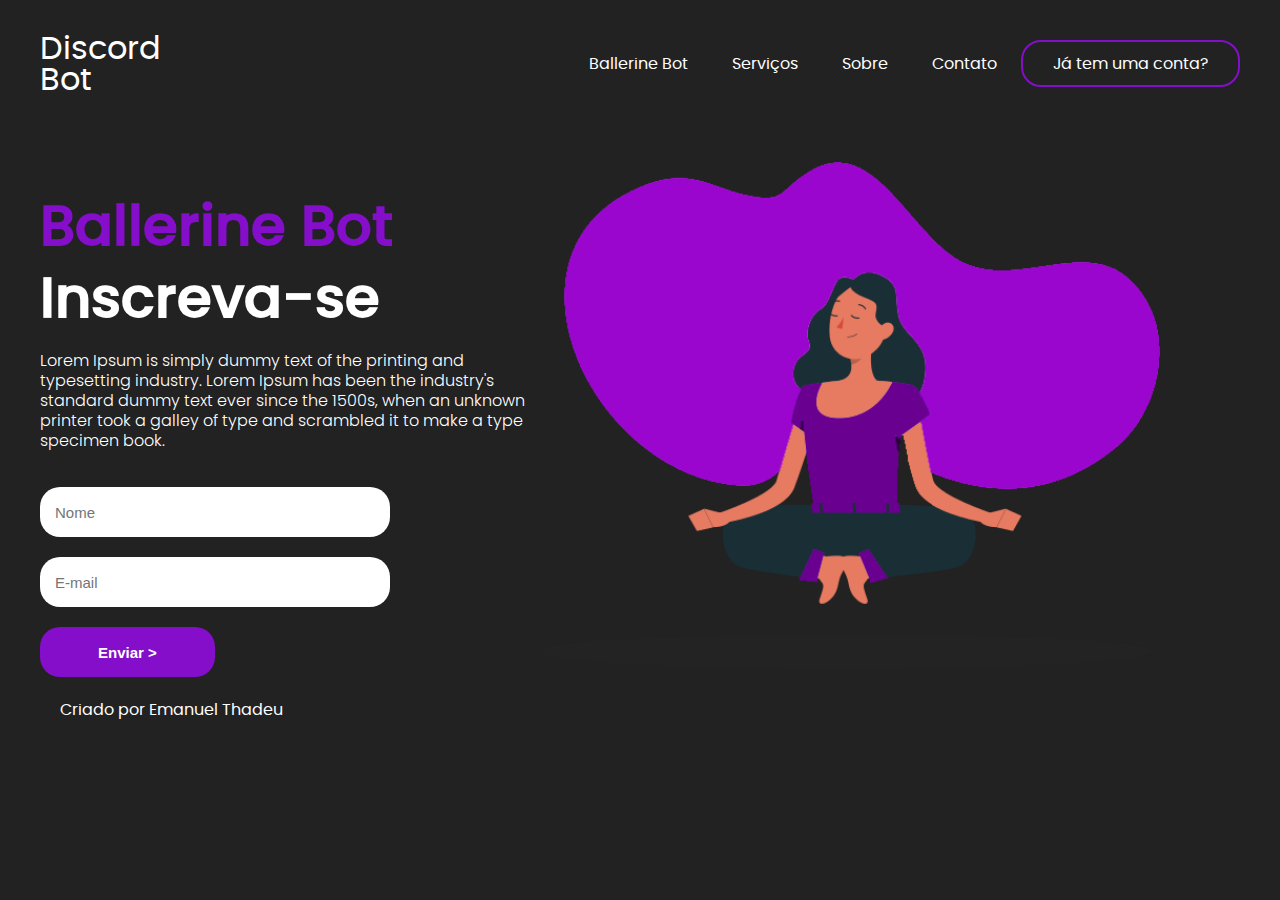
<file: index.html>
<!DOCTYPE html>
<html lang="pt-BR">
<head>
    <meta charset="UTF-8">
    <meta http-equiv="X-UA-Compatible" content="IE=edge">
    <meta name="viewport" content="width=device-width, initial-scale=1.0">
    <link rel="stylesheet" href="styles/style.css">
    <link rel="stylesheet" href="styles/fonts.css">
    <link rel="stylesheet" href="styles/media.css">
    <title>Landing Page</title>
</head>
<body>
    <header>
        <div id="title">
            <h1>Discord</h1>
            <h1>Bot</h1>
        </div>

        <ul>
            <a href="Ballerine bot/index.html"><li>Ballerine Bot</li></a>
            <a href="#"><li>Serviços</li></a>
            <a href="#"><li>Sobre</li></a>
            <a href="#"><li>Contato</li></a>
            <a href="#" id="Inscreva-se-bottom"><li>Já tem uma conta?</li></a>
        </ul>
    </header>

    <main>
        <aside>
            <h2><span>Ballerine Bot</span></h2>
            <h2>Inscreva-se</h2>
            <p>
                Lorem Ipsum is simply dummy text of the printing and typesetting industry. Lorem Ipsum has been the industry's standard dummy text ever since the 1500s, when an unknown printer took a galley of type and scrambled it to make a type specimen book.
            </p>
            <form action="">
                <input type="text" placeholder="Nome">
                <input type="email" placeholder="E-mail">
                <input type="submit" value="Enviar >">
            </form>
        </aside>

        <article>
            <img src="components/imagens/77d0a7c454e658833800528e748edbe9.png" alt="land image">
        </article>
    </main>
    <footer class="rodapeld">
        <li class="rodapeld1">Criado por Emanuel Thadeu</li>
    </footer>
</body>
</html>
</file>
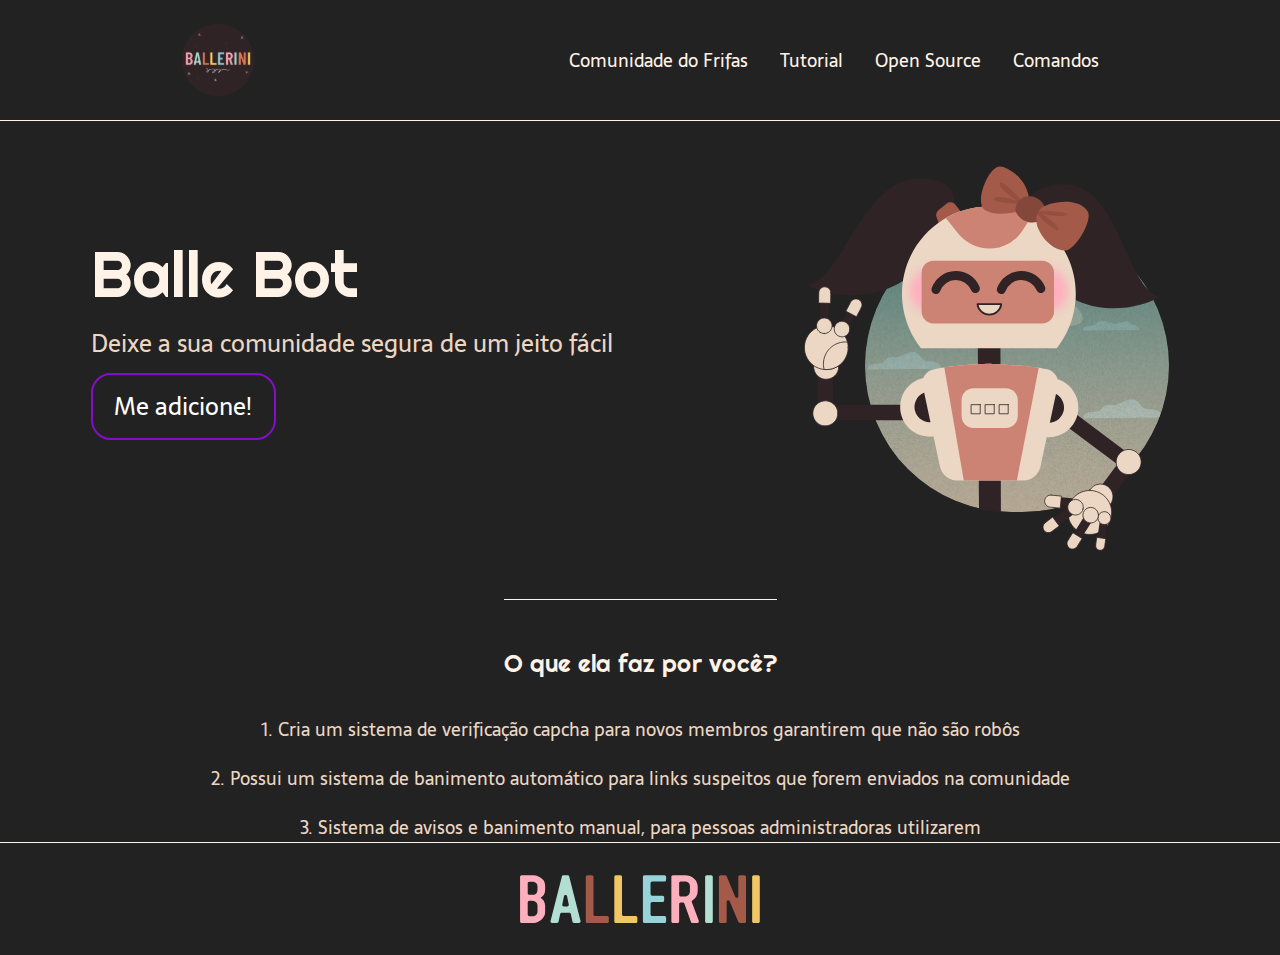
<file: Ballerine bot/index.html>
<!DOCTYPE html>
<html lang="pt-BR">
<head>
    <title>Balle Bot - Modere sua comunidade do discord</title>
    <meta charset="UTF-8">
    <meta name="viewport" content="width=device-width, initial-scale=1.0">
    <meta name="description" content="Um bot moderador de discord">
    <link rel="stylesheet" type="text/css" href="style.css">
    <link rel="stylesheet" href="media2.css">
</head>

<body>
    <header class="Cabecalho">
        <img class="Cabecalho-logo" src="Vector.svg" alt="Logo da comunidade">
        <nav class="Cabecalho-menu">
            <a class="Cabecalho-menu-item" href="https://discord.gg/qhHxEh9N">Comunidade do Frifas</a>
            <a class="Cabecalho-menu-item" href="https://www.youtube.com/watch?v=llF6vD-RljE">Tutorial</a>
            <a class="Cabecalho-menu-item" href="#">Open Source</a>
            <a class="Cabecalho-menu-item" href="#">Comandos</a>
        </nav>
    </header>

    <main class="conteudo">
        <section class="conteudo-incial">
            <div class="conteudo-inicial-escrito">
                <h1 class="conteudo-inicial-escrito-titulo">Balle Bot</h1>
                <h2 class="conteudo-inicial-escrito-subtitulo">Deixe a sua comunidade segura de um jeito fácil</h2>
                <a href="#"><button class="conteudo-inicial-escrito-botao">Me adicione!</button></a>
            </div>
            <img class="conteudo-incial-imagem" src="Group 4.svg" alt="Imagen da Balle Bot">
        </section>

        <section class="conteudo-secundario">
            <h3 class="conteudo-secundario-titulo">O que ela faz por você?</h3>
            <p class="conteudo-secundario-paragrafo">1. Cria um <strong> sistema de verificação capcha</strong> para novos membros garantirem que não são robôs</p>
            <p class="conteudo-secundario-paragrafo">2. Possui um <strong>sistema de banimento automático</strong> para links suspeitos que forem enviados na comunidade</p>
            <p class="conteudo-secundario-paragrafo">3. <strong>Sistema de avisos e banimento manual</strong>, para pessoas administradoras utilizarem</p>
        </section>
    </main>

    <footer class="rodape">
        <img class="rodape-imagem" src="BALLERINI.svg" alt="Logo da Ballrini">
    </footer>
</body>
</html>
</file>
<file: styles/style.css>
body {
    background-color: rgb(34, 34, 34);
    color: white;
    font-family: poppinsregular;
    max-width: 1200px;
    margin: 0 auto;
    padding: 15px;
}

header {
    display: flex;
    flex-direction: row;
    justify-content: space-between;
    align-items: center;
}

#title {
    flex-direction: column;
    line-height: 10px;
}

li {
    display: inline-block;
    margin: 20px;
}

a{
    color: white;
}

a:hover{
    color: rgb(132, 14, 201);
    transition: 0.3s all;
}

#Inscreva-se-bottom{
    border: 2px solid rgb(132, 14, 201);
    padding: 10px;
    border-radius: 20px;
}

#Inscreva-se-bottom:hover{
    background-color: rgb(132, 14, 201);
    color: white
}

h1 {
    font-weight: 200;
}

main {
    display: flex;
    flex-direction: row;
    margin-top: 50px;
}

h2 {
    font-size: 56px;
    line-height: 10px;
    font-family: poppinsmedium;
}

span {
    color: rgb(132, 14, 201);
    line-height: 40px;
}

p {
    line-height: 20px;
    max-width: 500px;
    font-family: poppinslight;
}

img {
    width: 620px;
}

form{
    display: flex;
    flex-direction: column;
    width: 70%;
}

form [type="submit"]{
    margin-top: 20px;
    height: 50px;
    width: 50%;
    background-color: rgb(132, 14, 201);
    color: white;
    font-weight: bold;
}

form [type="submit"]:hover{
    cursor: pointer;
}

input{
    margin-top: 20px;
    height: 20px;
    padding: 15px;
    border-radius: 20px;
    border: none;
    font-size: 15px;
}
</file>
<file: styles/fonts.css>
@font-face {
    font-family: 'poppinsblack';
    src: url('../components/fontes/poppins-black-webfont.woff2') format('woff2'),
         url('../components/fontes/poppins-black-webfont.woff') format('woff');
    font-weight: normal;
    font-style: normal;
  
  }
  
  
  
  
  @font-face {
    font-family: 'poppinsbold';
    src: url('../components/fontes/poppins-bold-webfont.woff2') format('woff2'),
         url('../components/fontes/poppins-bold-webfont.woff') format('woff');
    font-weight: normal;
    font-style: normal;
  
  }
  
  
  @font-face {
    font-family: 'poppinslight';
    src: url('../components/fontes/poppins-light-webfont.woff2') format('woff2'),
         url('../components/fontes/poppins-light-webfont.woff') format('woff');
    font-weight: normal;
    font-style: normal;
  
  }
  
  
  @font-face {
    font-family: 'poppinsmedium';
    src: url('../components/fontes/poppins-medium-webfont.woff2') format('woff2'),
         url('../components/fontes/poppins-medium-webfont.woff') format('woff');
    font-weight: normal;
    font-style: normal;
  
  }
  
  @font-face {
    font-family: 'poppinsregular';
    src: url('../components/fontes/poppins-regular-webfont.woff2') format('woff2'),
         url('../components/fontes/poppins-regular-webfont.woff') format('woff');
    font-weight: normal;
    font-style: normal;
  
  }
  
  @font-face {
    font-family: 'poppinssemibold';
    src: url('../components/fontes/poppins-semibold-webfont.woff2') format('woff2'),
         url('../components/fontes/poppins-semibold-webfont.woff') format('woff');
    font-weight: normal;
    font-style: normal;
  
  }
</file>
<file: styles/media.css>
@media screen and (max-width: 760px){
    
    header{
        flex-direction: column;
    }

    main{
        flex-direction: column;
    }

    h2{
        font-size: 38px;
    }

    form{
        margin: 0 auto;
        width: 100%;
    }

    input{
        align-self: center;
    }

    img{
        display: none;
    }

    ul{
        text-align: center;
    }
}
</file>
<file: Ballerine bot/style.css>
@import url('https://fonts.googleapis.com/css2?family=Righteous&family=Sarala:wght@400;700&display=swap');

* {
    margin: 0;
    padding: 0;
    box-sizing: border-box;
    text-decoration: none;
}

body {
    font-size: 100%;
    background-color: rgb(34, 34, 34);
}

.Cabecalho {
    display: flex;
    flex-direction: row;
    align-items: center;
    justify-content: space-around;
    padding: 24px;
}

.Cabecalho-logo {
    height: 72px;
}

.Cabecalho-menu {
    display: flex;
    gap: 32px;
}

.Cabecalho-menu-item:hover{
    transition: 0.3s all;
    color: rgb(132, 14, 201);
    background-color: rgb(34, 34, 34);
}

.Cabecalho-menu-item {
    font-family: 'Sarala', sans-serif;
    color: #FFF2E7;
    font-weight: 400;
    font-size: 18px;
}

.conteudo {
    border-top: 0.4px solid #FFF2E7;
}

.conteudo-incial {
    display: flex;
    flex-direction: row;
    align-items: center;
    justify-content: space-around;

}

.conteudo-inicial-escrito {
    display: flex;
    flex-direction: column;
    gap: 10px;
}

.conteudo-inicial-escrito-titulo {
    font-family: 'Righteous', cursive;
    font-weight: 400;
    font-size: 64px;
    color: #FFF2E7;
}

.conteudo-inicial-escrito-subtitulo {
    font-family: 'Sarala', sans-serif;
    font-weight: 400;
    font-size: 24px;
    color: #ECD6C4;

}

.conteudo-inicial-escrito-botao {
    background-color:  rgb(34, 34, 34);
    width: 185px;
    Height: 67px;
    border: 2px solid rgb(132, 14, 201);
    border-radius: 20px;
    font-family: 'Sarala', sans-serif;
    font-weight: 400;
    font-size: 24px;
    color: white;
}

.conteudo-inicial-escrito-botao:hover {
    transition: 0.3s all;
    background-color: rgb(132, 14, 201);
    color: white;
}

.conteudo-incial-imagem {
    height: 430px;
}


.conteudo-secundario {
    display: flex;
    flex-direction: column;
    align-items: center;
    gap: 20px;
    margin-top: 48px;
}

.conteudo-secundario-titulo {
    font-family: 'Righteous', cursive;
    font-weight: 400;
    font-size: 24px;
    color: #FFF2E7;
    border-top: 0.4px solid #FFF2E7;
    padding-top: 48px;
    margin-bottom: 16px;
}

.conteudo-secundario-paragrafo{
    font-family: 'Sarala', sans-serif;
    font-weight: 300;
    font-size: 18px;
    color: #ECD6C4;
}

.rodape {
    padding: 32px;
    border-top: 0.4px solid #FFF2E7;
}

.rodape-imagem {
    height: 48px;
    display: block;
    margin: 0 auto;
}
</file>
<file: Ballerine bot/media2.css>
@media screen and (max-width: 760px){
    .Cabecalho{
        flex-direction: column;
    }

    .Cabecalho-menu-item{
        font-size: 15px;
    }


    .conteudo{
        flex-direction: column;
        align-self: center;
    }

    img{
        display: none;
    }

    .conteudo-inicial-escrito-titulo{
        display: flex;
        align-self: center;
        font-size: 40px;
    }

    .conteudo-inicial-escrito-subtitulo{
        font-size: 20px;
    }

    .conteudo-inicial-escrito{
        display: flex;
        flex-direction: column;
        align-items: center;
    }

    .conteudo-secundario-paragrafo{
        font-size: 10px;
    }
}
</file>
